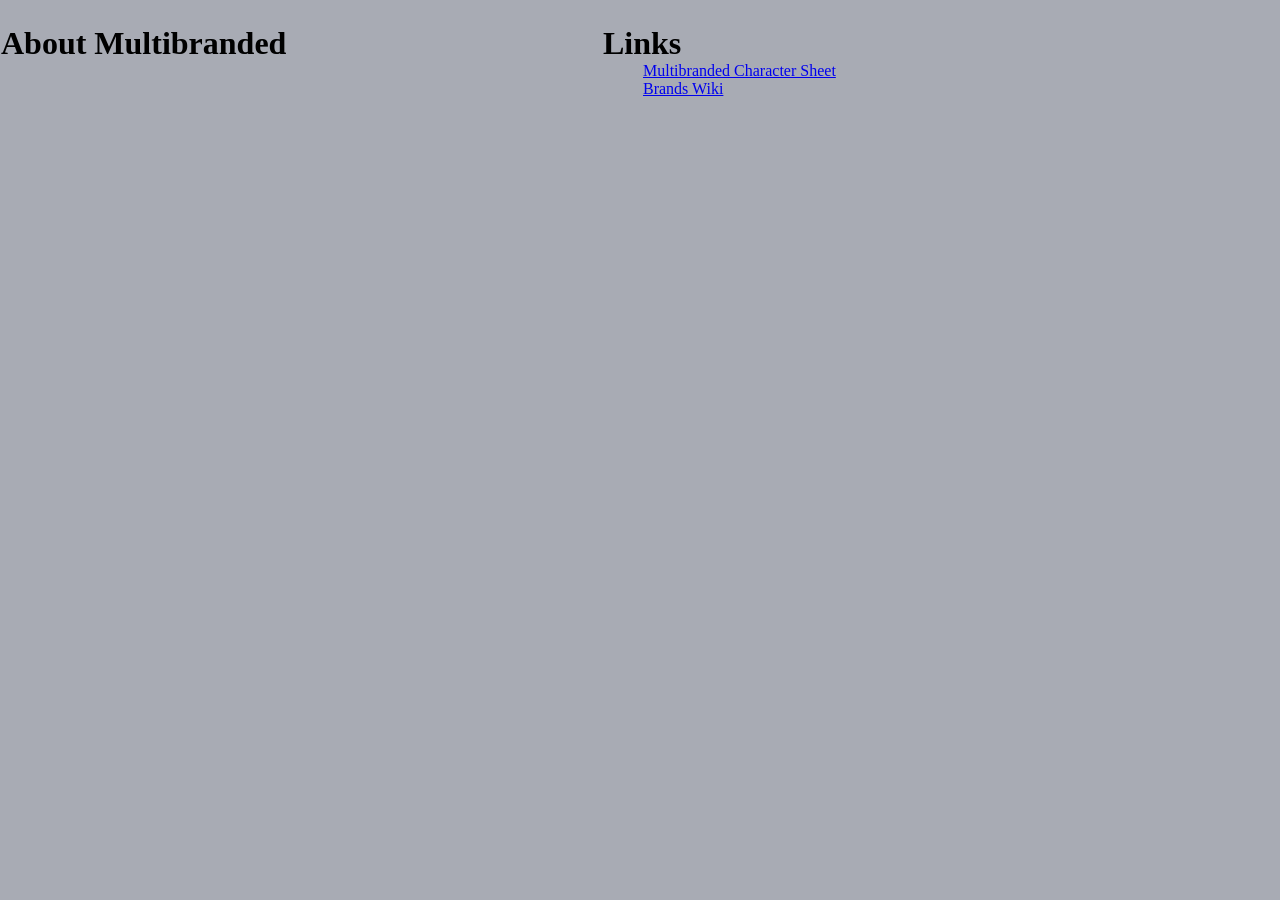
<file: index.html>
<!doctype html>
<html>

<head>
    <title>Multibranded</title>
    <link rel="stylesheet" href="./BrandLayoutStyle.css">
    <style>

    </style>
</head>

<body>
    <table class="background">
        <tr class="background">
            <td class="background" width="600">
                <h1 id="BrandName" class="BrandName">About Multibranded</h1>
            </td>
            <td class="background" width="600">
                <h1>Links</h1>
                <ul>
                    <li>
                        <a href="CharacterSheetLayout.html">Multibranded Character Sheet</a>
                    </li>
                    <li>
                        <a href="BrandWiki.html">Brands Wiki</a>
                    </li>
                </ul>
                
            </td>
        </tr>

    </table>
</body>
</html>
</file>
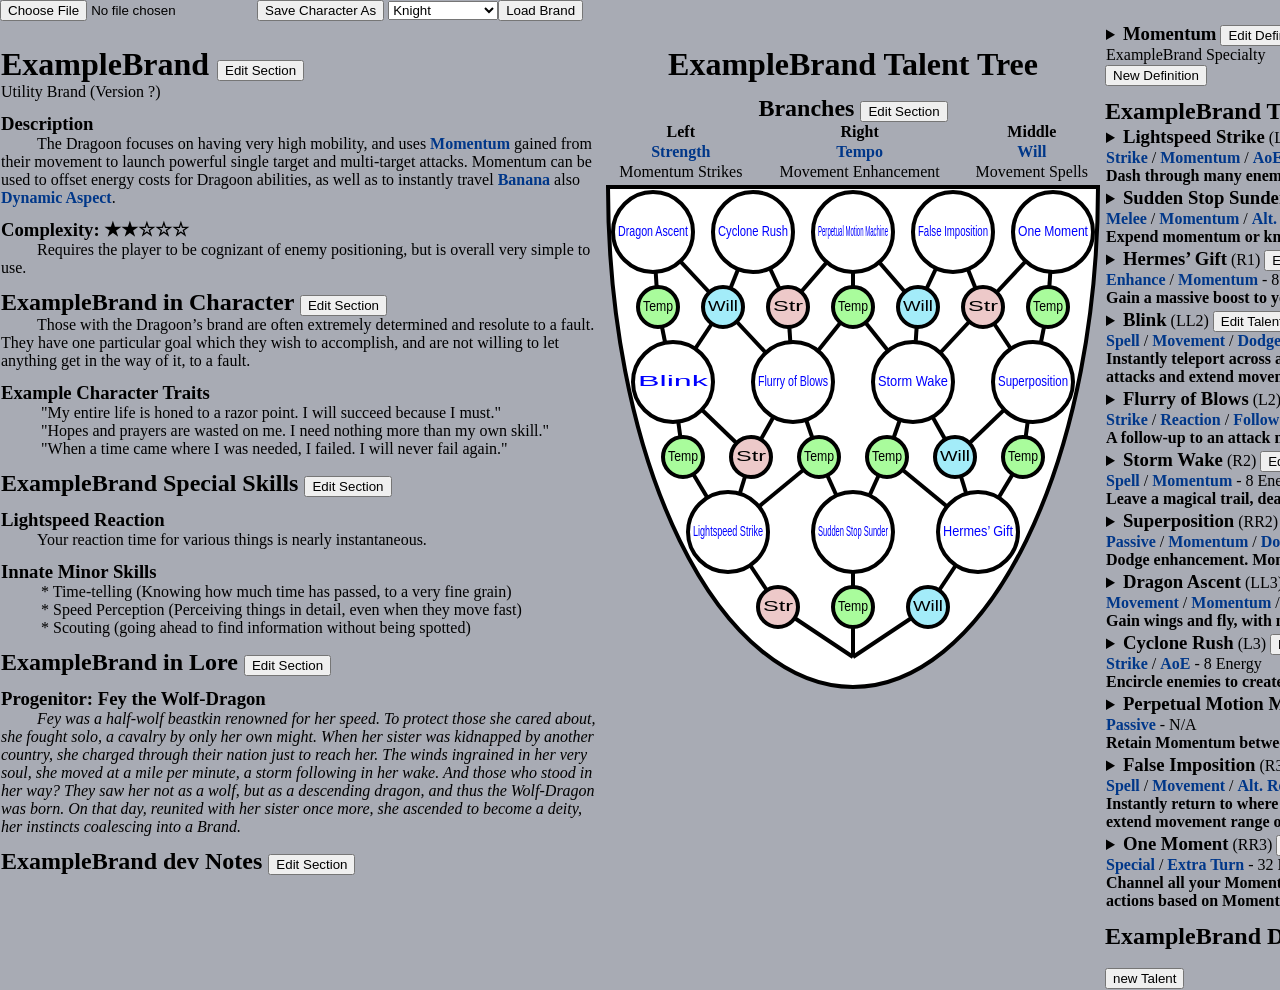
<file: BrandWiki.html>
<!doctype html>
<html>

<head>
    <title>Multibranded Brand Wiki</title>
    <link rel="stylesheet" href="./BrandLayoutStyle.css">
</head>

<body>
    <div id="Dialog"></div>
    <input type="file" id="characterFileInput" >
    <input type="button" id="characterSaveButton" value="Save Character As" onclick="downloadCharacter()">
    <div id="SelectBrand"></div>
    
    <table class="background">
        <tr class="background">
            <td class="background" width="600">
                <h1 id="BrandName" class="BrandName">Nullbrand</h1>
                <div id="BrandSubtitle">Bad Brand</div>
                <h3>Description</h3>
                <p class="indented" id="Description">The Nullbrand is a brand that doesn't exist. Something went wrong when generating this page.</p>

                <h3 id="Complexity">Complexity: ★★★☆☆★★☆★☆</h3>
                <p class="indented" id="ComplexityText">The Nullbrand's difficulty comes from not existing.</p>

                <h2 id="BrandinCharacterTitle">Nullbrand in Character</h2>
                <p class="indented" id="BrandinCharacter">Nullbrands are hard, because they don't exist.</p>
                <h3>Example Character Traits</h3>
                <p id="BrandCharacterTraits">Nullbrands suck and are stupid.</p>
                
                <h2 id="BrandSpecialSkillsTitle">Nullbrand Special Skills</h2>
                <h3 id="BrandSpecialSkill">Nullbrand Special Skills</h3>
                <p class="indented" id="BrandSpecialSkillText"></p>
                <h3>Innate Minor Skills</h3>
                <p id="BrandInnateSkills"></p>

                <h2 id="BrandinLoreTitle">Nullbrand in Lore</h2>
                <h3 id="BrandProgenitorName">Progenitor: fucko</h3>
                <p class="indented" id="BrandinLore">awawawwa</p>
                <h2 id="BrandDevNotesTitle">Nullbrand dev notes</h2>
                <div id="BrandDevNotes"></div>
            </td>
            <td class="background" width="500">
                <h1 id="BrandTreeTitle" width="500" style="text-align:center;"></h1>
                <h2 id="BrandBranchesTitle" width="500" style="text-align:center;">Branches</h2>
                <div id="BrandBranches" style="width:500px;text-align:center;"></div>
                <div id="BrandTree" style="display:flex; justify-content: center; align-items: center;"></div>


            </td>
            <td class="background" width="600">
                <div id="DefinitionsTitle"></div>
                <div id="BrandDefinitions"></div>
                <h2 id="AbilitySummaryTitle" class="BrandName">Nullbrand Abilities</h2>
                <div id="BrandTalents"></div>
                <h2 id="DevAbilitySummaryTitle" class="BrandName">Nullbrand Dev Abilities</h2>
                <div id="BrandDevTalents"></div>


            </td>
        </tr>

    </table>
</body>

<script src="./BrandLayoutScript.js"></script>


</html>
</file>
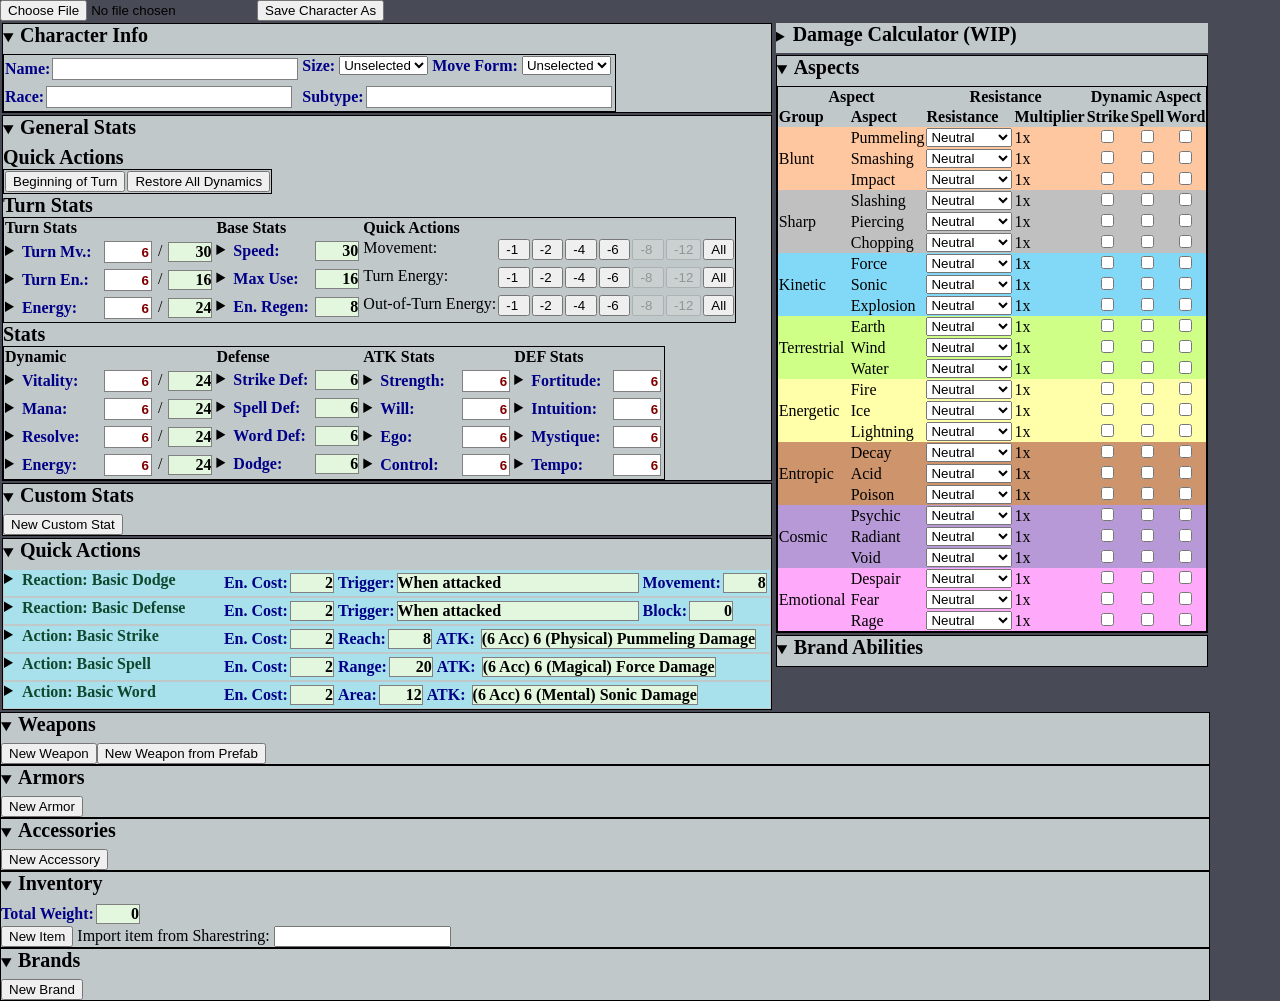
<file: CharacterSheetLayout.html>
<!doctype html>
<html>

<head>
    <title>Multibranded Character Sheet</title>
    <link rel="stylesheet" href="./CharacterSheetStyle.css">
</head>

<body>
    <div id="Dialog"></div>
    <input type="file" id="characterFileInput" >
    <input type="button" id="characterSaveButton" value="Save Character As" onclick="downloadCharacter()">
    <a id="downloadAnchorElem" download=""></a>
    <table class="background">
        <tr class="background">
            <td class="background">
                <table class="background">
                    <tr class="background">
                        <td class="background">
                            <div id="CharacterInfo"></div>
                        </td>
                    </tr>
                    <tr class="background">
                        <td class="background">
                            <div id="StatsMenu"></div>
                        </td>
                    </tr>
                    <tr class="background">
                        <td class="background">
                            <div id="CustomStatsMenu"></div>
                        </td>
                    </tr>
                    <tr class="background">
                        <td class="background">
                            <div id="QuickActions"></div>
                        </td>
                    </tr>
                </table>
            </td>
            <td class="background">
                <table class="background">
                    <tr class="background">
                        <td class="background">
                            <div id="DamageCalculator"></div>
                        </td>
                    </tr>
                    <tr class="background">
                        <td class="background">
                            <div id="AspectList"></div>
                        </td>
                    </tr>
                    <tr class="background">
                        <td class="background">
                            <div id="BrandAbilities" style="max-width:600px"></div>
                        </td>
                    </tr>
                </table>
            </td>
        </tr>

    </table>

    <div id="WeaponsInventory"></div>
    <div id="ArmorsInventory"></div>
    <div id="AccessoriesInventory"></div>
    <div id="CharacterSheetInventory"></div>
    <div id="BrandsList"></div>
    <script src="./CharacterSheetScript.js"></script>
</body>

</html>
</file>
<file: BrandLayoutStyle.css>
* {
            margin: 0;
            overflow: hidden;
        }
        h1 {
            margin-top: 24px;
        }
        h2 {
            margin-top: 12px;
        }
        h3 {
            margin-top: 12px;
        }
        h3.talent {
            display: inline;
            margin-top:12px;
            text-align:left;
        }
        div {
            display:inline;
        }
        td {
            margin: 24px;
        }
        html, body{
            overflow:auto;
            word-wrap:normal;
            width:max-content;
            height:max-content;
            background-color: rgb(168, 171, 180);
        }
        table.inline {
            display: inline-block;
            text-align: left;
            vertical-align: top;
            border-collapse: collapse;
        }
        p.indented {
            text-indent:36px;
        }
        table.statmenu {
            text-align: left;
            vertical-align: top;
            border-collapse: collapse;
            background-color: #c0c0c0;
        }
        definition-tooltip {
            font-weight: bold;
            color:#003789;
        }
        table {
            text-align: left;
            vertical-align: top;
            border-collapse: collapse;
        }
        th {
            font-weight:bold;
            
        }

        *.centeraligned {
            vertical-align: center;
            text-align: center;

        }

        tr {
            vertical-align: top;
        }

        caption {
            text-align: left;
            font-size:20px;
            font-weight:bold;
        }

        *.outlined {
            border: 1px solid black
        }
</file>
<file: CharacterSheetStyle.css>
* {
    margin: 0;
    overflow: hidden;
}
definition-tooltip {
    font-weight: bold;
    color:#003789;
}
html, body{
    overflow: auto;
    width:max-content;
    height:max-content;
    background-color: rgb(72, 75, 85);
}
table.inline {
    display: inline-block;
    text-align: left;
    vertical-align: top;
    border-collapse: collapse;
}
table.statmenu {
    text-align: left;
    vertical-align: top;
    border-collapse: collapse;
    background-color: #c0c0c0;
}
table {
    text-align: left;
    vertical-align: top;
    border-collapse: collapse;
}

*.centeraligned {
    vertical-align: center;
    text-align: center;

}

tr {
    vertical-align: top;
}

caption {
    text-align: left;
    font-size:20px;
    font-weight:bold;
}

*.outlined {
    border: 1px solid black
}

h1 {
    width: 240px;
    height: 30px;
    vertical-align:middle;
    font-size:20px;
    display:inline-block;
}

details.statmenu {
    background-color: #c0c8ca;
}
details[open] {
    border: 1px solid black
}

summary {
    font-style: bold
}

input.unusable {
    background-color: rgb(159, 133, 130);
    outline-color:#8f8f8f;
}

div.aspectblunt {
    display: inline-block;
    vertical-align: middle;
    font-weight: bold;
    font-style: bold;
    margin-right: 6px;
    margin: 2px;
    text-align: right;
    width: 42px;
    height: 18px;
    color: black;
    background-color: tan;
}

details.equipped {
    background-color: #dbeddf;
}

details.unequipped {
    background-color: #efcaaa;
}

details.skillactive {
    background-color: #dbeddf;
    max-width:200px;
}
details.skillinactive {
    background-color: #efcaaa;
    max-width:200px;
}
details.skillactive[open] {
    background-color: #dbeddf;
    max-width:600px;
}
details.skillinactive[open] {
    background-color: #efcaaa;
    max-width:600px;
}
div.talent {
    display: inline-block;
    text-align: left;
    vertical-align: top;

}

details.usable {
    background-color: #a8e0eb;
}

details.unusable {
    background-color: #8f8f8f;
}

div.statdisplaylong {
    display: inline-block;
    vertical-align: middle;
    font-weight: bold;
    margin-right: 6px;
    margin: 2px;
    text-align: left;
    width: 240px;
    height: 18px;
    background-color: #e2f7de;
    color: black;
    border: 1px solid gray;
}

div.statdisplayadjustable {
    display: inline-block;
    vertical-align: middle;
    font-weight: bold;
    margin-right: 6px;
    margin: 2px;
    text-align: left;
    height: 18px;
    background-color: #e2f7de;
    color: black;
    border: 1px solid gray;
}

input.stattextfieldlong {
    display: inline-block;
    vertical-align: middle;
    font-weight: bold;
    margin-right: 6px;
    margin: 2px;
    text-align: left;
    width: 240px;
    height: 18px;
    background-color: #ffffff;
    color: #7f0000;
    border: 1px solid gray;
}

div.statdisplay {
    display: inline-block;
    vertical-align: middle;
    font-weight: bold;
    margin-right: 6px;
    margin: 2px;
    text-align: right;
    width: 42px;
    height: 18px;
    color: black;
    background-color: #e2f7de;
    border: 1px solid gray;
}

div.statdisplaymod {
    display: inline-block;
    vertical-align: middle;
    font-weight: bold;
    margin-right: 6px;
    margin: 2px;
    text-align: middle;
    width: 70px;
    height: 18px;
    color: black;
    background-color: #e2f7de;
    border: 1px solid gray;
}

input.stattextfield {
    display: inline-block;
    vertical-align: middle;
    font-weight: bold;
    margin-right: 6px;
    margin: 2px;
    text-align: right;
    width: 42px;
    height: 18px;
    color: #7f0000;
    background-color: #ffffff;
    border: 1px solid gray;
}

div.statname {
    display: inline-block;
    vertical-align: middle;
    font-weight: bold;
    width: 80px;
    height: 18px;
    color: #000087
}

div.statnamelong {
    display: inline-block;
    vertical-align: middle;
    font-weight: bold;
    width: 240px;
    height: 18px;
    color: #000087
}

div.statnameadjustable {
    display: inline-block;
    vertical-align: middle;
    font-weight: bold;
    width: auto;
    height: 18px;
    color: #000087
}

div.actionnameadjustable {
    display: inline-block;
    vertical-align: middle;
    font-weight: bold;
    width: auto;
    min-width: 200px;
    height: 24px;
    color: #0f482f
}

div.actionname {
    display: inline-block;
    vertical-align: middle;
    font-weight: bold;
    width: 200px;
    height: 24px;
    color: #0f482f
}

*.aspectgroupBlunt {
    width: 70px;
    vertical-align: middle;
    color: #000000;
    background-color: #ffc79f;
}

*.aspectgroupSharp {
    width: 70px;
    vertical-align: middle;
    color: #000000;
    background-color: #c0c0c0;
}

*.aspectgroupKinetic {
    width: 70px;
    vertical-align: middle;
    color: #000000;
    background-color: #82d9f7;
}

*.aspectgroupTerrestrial {
    width: 70px;
    vertical-align: middle;
    color: #000000;
    background-color: #d0ff88;
}

*.aspectgroupEnergetic {
    width: 70px;
    vertical-align: middle;
    color: #000000;
    background-color: #fffea9;
}

*.aspectgroupEntropic {
    width: 70px;
    vertical-align: middle;
    color: #000000;
    background-color: #ce956d;
}

*.aspectgroupCosmic {
    width: 70px;
    vertical-align: middle;
    color: #000000;
    background-color: #b899d7;
}

*.aspectgroupEmotional {
    width: 70px;
    vertical-align: middle;
    color: #000000;
    background-color: #ffa9fb;
}

*.statStrength{
    width: 70px;
    vertical-align: middle;
    color: #000000;
    background-color: #dc7575;
}
</file>
